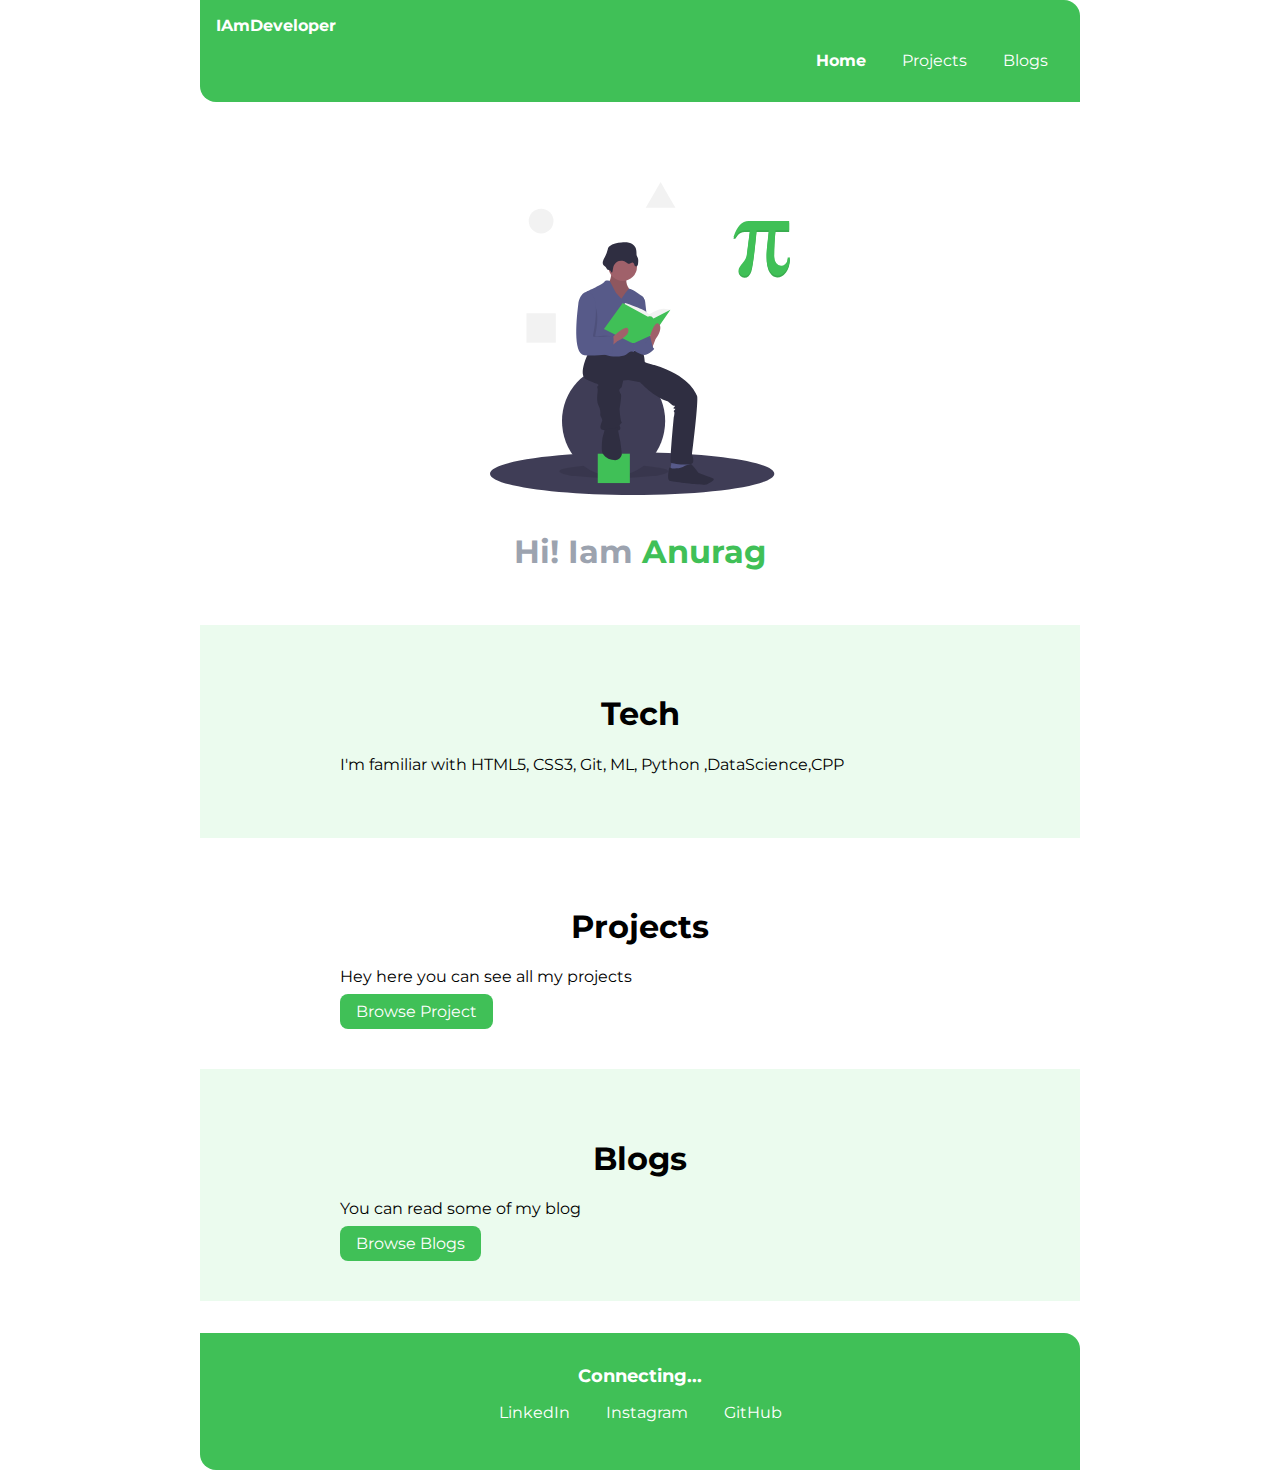
<file: index.html>
<!DOCTYPE html>
<html lang="en">
<head>
    <meta charset="UTF-8">
    <meta http-equiv="X-UA-Compatible" content="IE=edge">
    <meta name="viewport" content="width=device-width, initial-scale=1.0">
    <title>Anurag</title>
    <link href="style.css" rel="stylesheet">
</head>

<body>
    <nav class="navigation">
        <div class="nav-brand">IAmDeveloper</div>
        <ul class="list-non-bullet nav-pills">
            <li  class="list-item-inline">
                <a class="link link-active" href="/">Home</a>
            </li>
            <li class="list-item-inline">
                <a class="link" href="/projects.html">Projects</a>
            </li>
            <li class="list-item-inline">
                <a class="link" href="/blogs.html">Blogs</a>
            </li>
        </ul>
    </nav>
    <header class="hero">
        <img class="hero-img" src="images/hero.svg">
        <h1 class="hero-heading">Hi! Iam <span class="heading-inverted">Anurag </span></h1>    
    </header>
</section>
<section class="section ow">
    <div class="container container-center">
    <h1>Tech</h1>
    <p>I'm familiar with HTML5, CSS3, Git, ML, Python ,DataScience,CPP</p>
</div>
</section>
<section class="section">
    <div class="container container-center">
    <h1>Projects</h1>
    <p>Hey here you can see all my projects</p>
    <a class="link primary-link" href="/projects.html">Browse Project</a>
</div>
</section>
<section class="section ow">
    <div class="container container-center">
    <h1>Blogs</h1>
    <p >You can read some of my blog</p>
    <a class="link primary-link" href="/blogs.html">Browse Blogs</a>
</div>
</section>
<footer class="footer">
    <div class="footer-header">
        Connecting...
    </div>
    <ul class="social-links list-non-bullet">
        <li  class="list-item-inline">
            <a class="link" href="https://www.linkedin.com/in/anurag-29">LinkedIn</a></li>
        <li class="list-item-inline">
            <a class="link" href="https://www.instagram.com/anurag_chaudhary360/">Instagram</a></li>
        <li class="list-item-inline">
            <a class="link" href="https://github.com/AnuragM87">GitHub</a></li>

    </ul>
</footer>

</body>
</html>
</file>
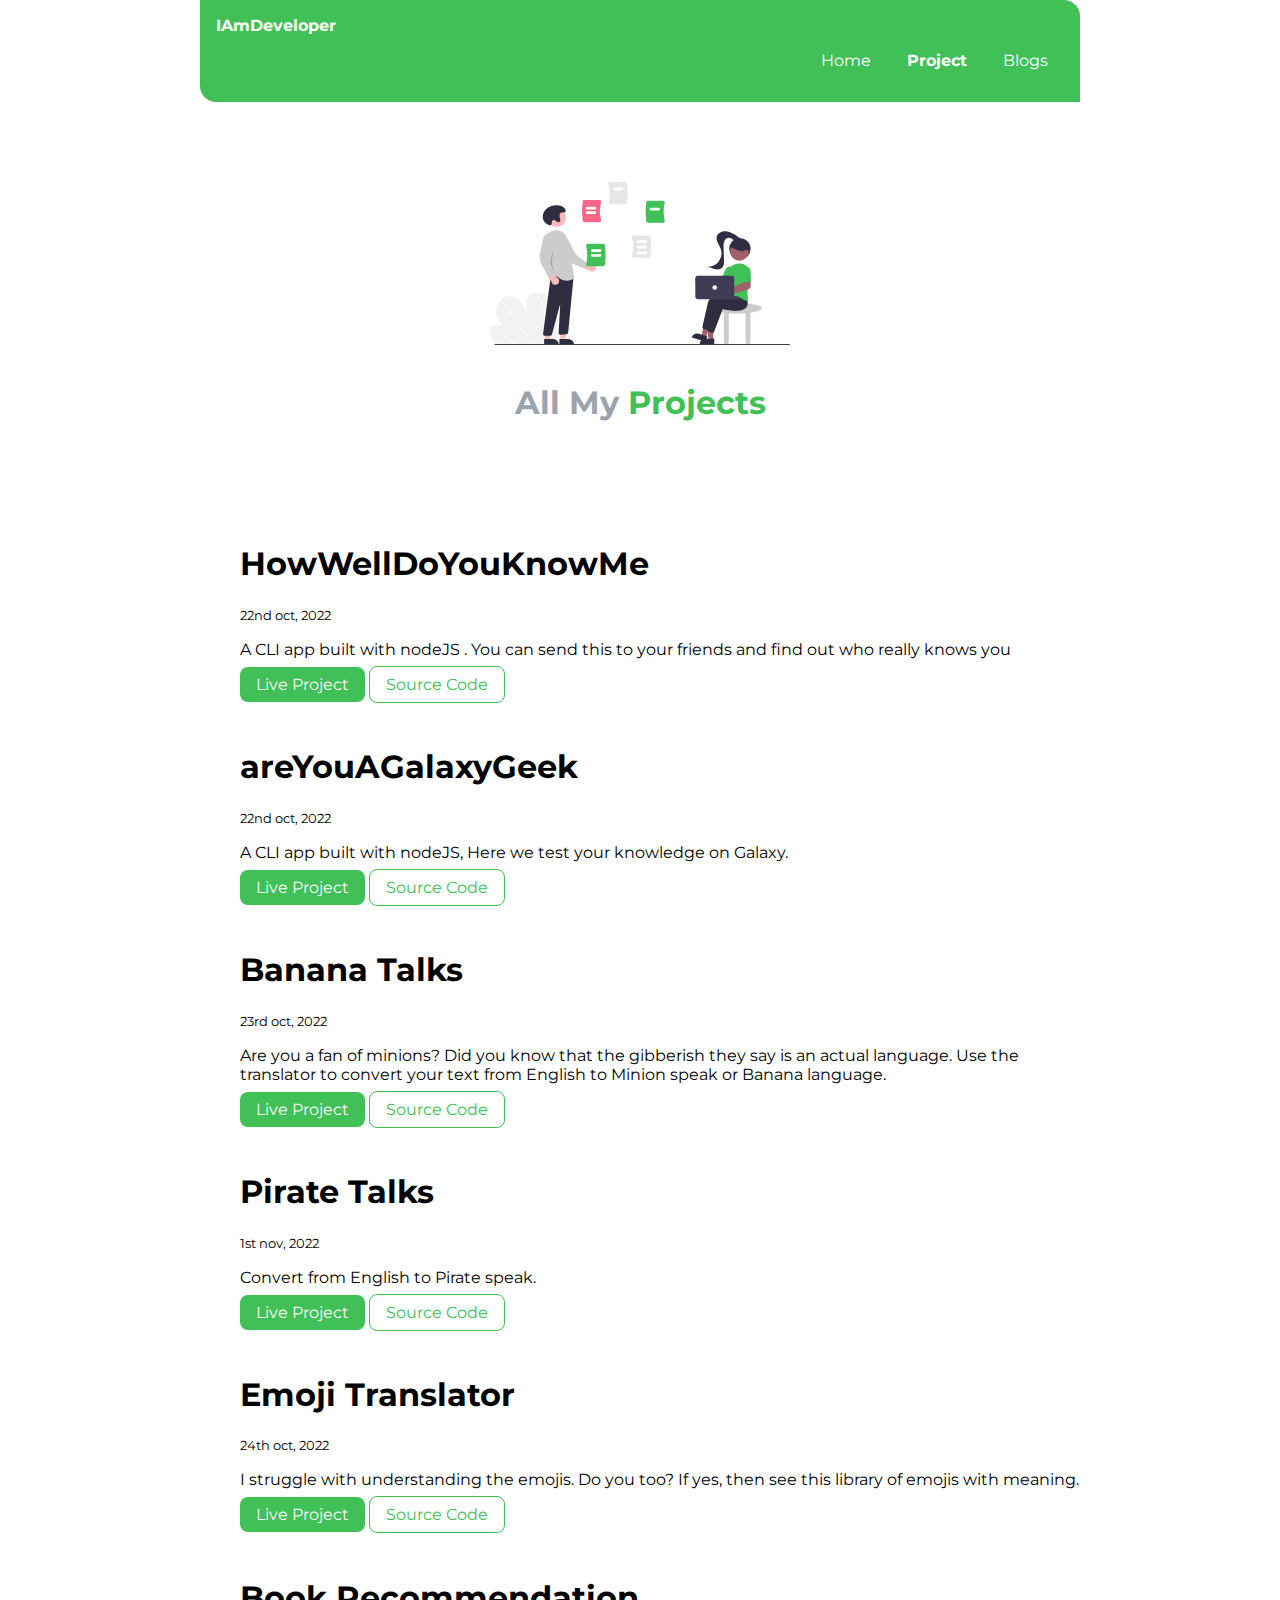
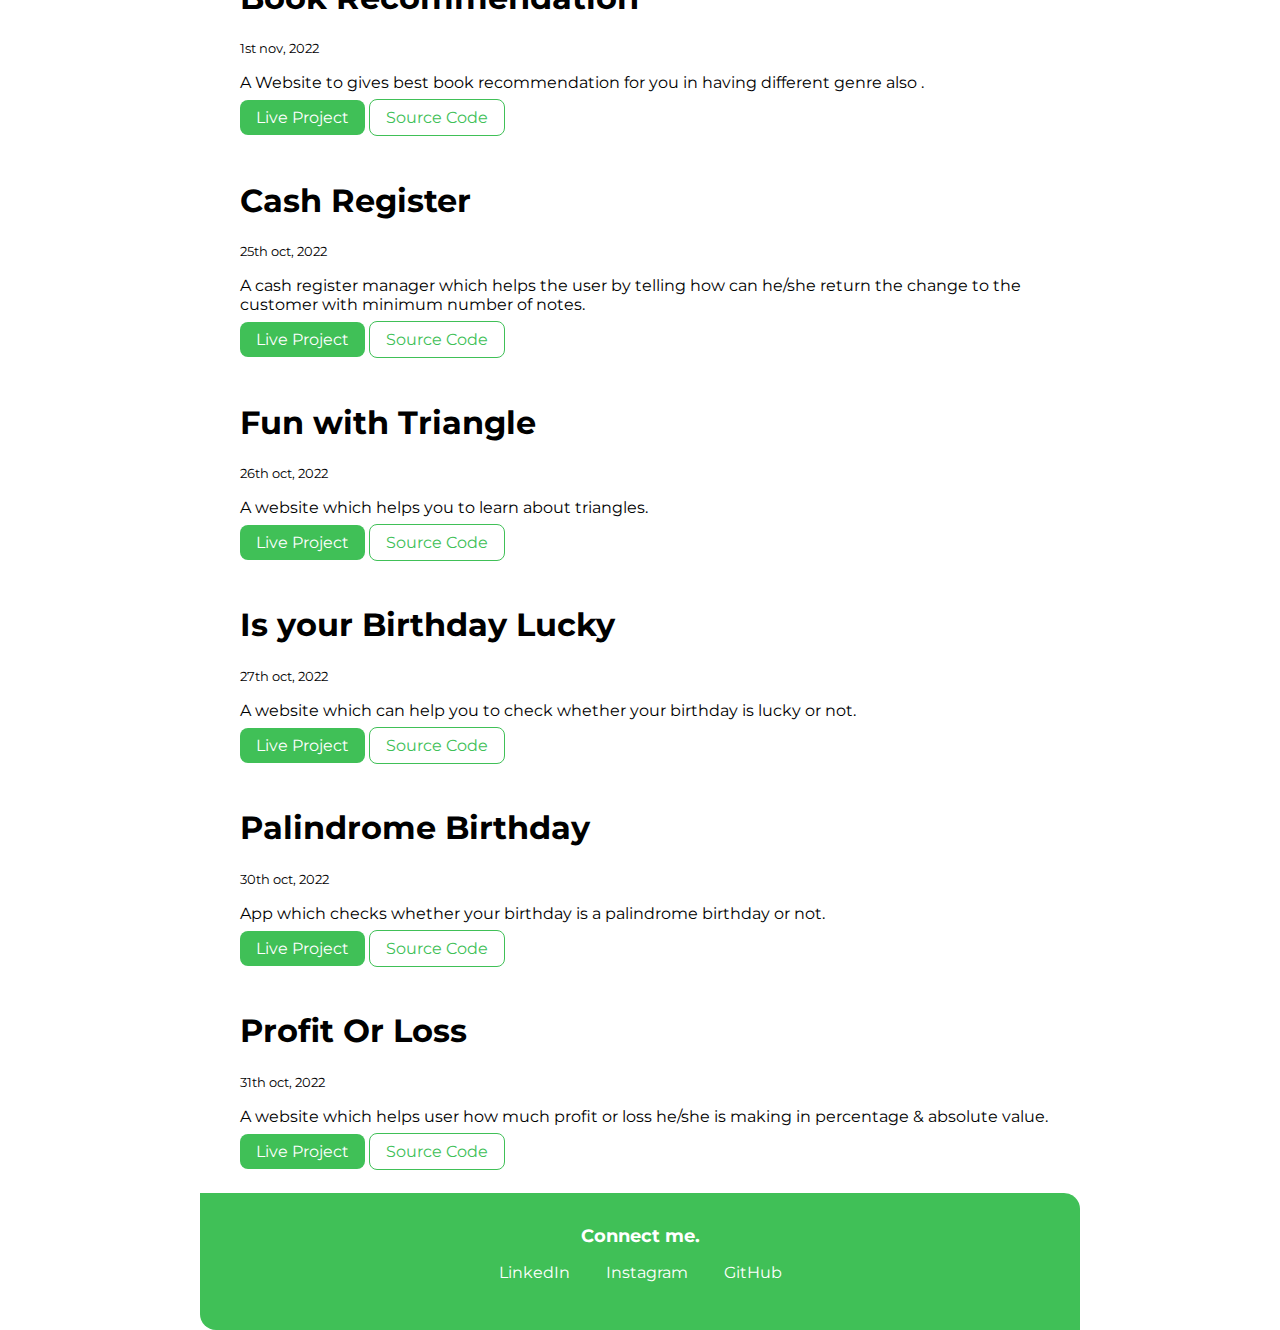
<file: projects.html>
<!DOCTYPE html>
<html lang="en">
<head>
    <meta charset="UTF-8">
    <meta http-equiv="X-UA-Compatible" content="IE=edge">
    <meta name="viewport" content="width=device-width, initial-scale=1.0">
    <title>Projects</title>
    <link href="style.css" rel="stylesheet">
</head>
<body>
    <nav class="navigation">
        <div class="nav-brand">IAmDeveloper</div>
        <ul class="list-non-bullet nav-pills">
            <li  class="list-item-inline">
                <a class="link " href="/">Home</a>
            </li>
            <li class="list-item-inline">
                <a class="link link-active" href="/projects.html">Project</a>
            </li>
            <li class="list-item-inline">
                <a class="link" href="/blogs.html">Blogs</a>
            </li>
        </ul>
    </nav>

    <header class="hero">
        <img class="hero-img" src="/images/projectslist.svg">
        <h1 class="hero-heading">All My <span class="heading-inverted">Projects</span></h1>    
    </header>

    <!-- <section class="section">
        <div class="container container-center">
        <h1>how well do you know me</h1>
        <p>first cli app</p>
        <a class="link primary-link" href="/projects.html">Browse Project</a>
        <a class="link secondary-link" href="/projects.html">Browse Project</a>
    </div>
    </section> -->

    <ol class="list-non-bullet">
        <li>
            <div class="container container-center"></div>
            <h1>HowWellDoYouKnowMe</h1>
                <small>22nd oct, 2022</small>
                <p>
                    A CLI app built with nodeJS . You can send this to your friends and find out who really knows you
                </p>
                <a class="link primary-link" href="https://replit.com/@AnuragChaudhar4/howWellDoYouKnowMe?embed=1&output=1" target="_blank">Live Project</a>
                <a class="link secondary-link" href="https://github.com/AnuragM87/howWellDoYouKnowMe" target="_blank">Source Code</a>
            </div>
        </li> 
        <li>
            <div class="container container-center"></div>
            <h1>areYouAGalaxyGeek</h1>
                <small>22nd oct, 2022</small>
                <p>
                    A CLI app built with nodeJS, Here we test your knowledge on Galaxy. 
                </p>
                <a class="link primary-link" href="https://replit.com/@AnuragChaudhar4/areYouAGalaxyGeek?embed=1&output=1" target="_blank">Live Project</a>
                <a class="link secondary-link" href="https://github.com/AnuragM87/areYouAGalaxyGeek" target="_blank">Source Code</a>
            </div>
        </li> 
        <li>
            <div class="container container-center"></div>
            <h1>Banana Talks</h1>
                <small>23rd oct, 2022</small>
                <p>
                    Are you a fan of minions? Did you know that the gibberish they say is an actual language. Use the translator to convert your text from English to Minion speak or Banana language. 
                </p>
                <a class="link primary-link" href="https://bananatalks.vercel.app/" target="_blank">Live Project</a>
                <a class="link secondary-link" href="https://github.com/AnuragM87/Banana_Talks" target="_blank">Source Code</a>
            </div>
        </li> 
        
        <li>
            <div class="container container-center"></div>
            <h1>Pirate Talks</h1>
                <small>1st nov, 2022</small>
                <p>
                    Convert from English to Pirate speak. 
                </p>
                <a class="link primary-link" href="https://piratetalks.vercel.app/" target="_blank">Live Project</a>
                <a class="link secondary-link" href="https://github.com/AnuragM87/Pirate_talks" target="_blank">Source Code</a>
            </div>
        </li> 
  
        <li>
            <div class="container container-center"></div>
            <h1>Emoji Translator</h1>
                <small>24th oct, 2022</small>
                <p>
                    I struggle with understanding the emojis. Do you too? If yes, then see this library of emojis with meaning. 
                </p>
                <a class="link primary-link" href="https://pxwh41.csb.app/" target="_blank">Live Project</a>
                <a class="link secondary-link" href="https://github.com/AnuragM87/EmojiTranslator" target="_blank">Source Code</a>
            </div>
        </li> 
        
        <li>
            <div class="container container-center"></div>
            <h1>Book Recommendation</h1>
                <small>1st nov, 2022</small>
                <p>
                    A Website to gives best book recommendation for you in having different genre also . 
                </p>
                <a class="link primary-link" href="https://hvxstl.csb.app//" target="_blank">Live Project</a>
                <a class="link secondary-link" href="https://github.com/AnuragM87/bookRecommendation" target="_blank">Source Code</a>
            </div>
        </li>
        <li>
            <div class="container container-center"></div>
            <h1>Cash Register</h1>
                <small>25th oct, 2022</small>
                <p>
                    A cash register manager which helps the user by telling how can he/she return the change to the customer with minimum number of notes. 
                </p>
                <a class="link primary-link" href="https://cashregister-nine.vercel.app/" target="_blank">Live Project</a>
                <a class="link secondary-link" href="https://github.com/AnuragM87/CashRegister" target="_blank">Source Code</a>
            </div>
        </li> 

        <li>
            <div class="container container-center"></div>
            <h1>Fun with Triangle</h1>
                <small>26th oct, 2022</small>
                <p>
                    A website which helps you to learn about triangles. 
                </p>
                <a class="link primary-link" href="https://funwithtriangles.vercel.app/" target="_blank">Live Project</a>
                <a class="link secondary-link" href="https://github.com/AnuragM87/FunWithTriangles" target="_blank">Source Code</a>
            </div>
        </li> 

        <li>
            <div class="container container-center"></div>
            <h1>Is your Birthday Lucky</h1>
                <small>27th oct, 2022</small>
                <p>
                    A website which can help you to check whether your birthday is lucky or not. 
                </p>
                <a class="link primary-link" href="https://isyourbirthdaylucky.vercel.app/" target="_blank">Live Project</a>
                <a class="link secondary-link" href="https://github.com/AnuragM87/IsYourBirthdayLucky" target="_blank">Source Code</a>
            </div>
        </li> 

        <li>
            <div class="container container-center"></div>
            <h1>Palindrome Birthday</h1>
                <small>30th oct, 2022</small>
                <p>
                    App which checks whether your birthday is a palindrome birthday or not. 
                </p>
                <a class="link primary-link" href="https://palindromebirthday.vercel.app/" target="_blank">Live Project</a>
                <a class="link secondary-link" href="https://github.com/AnuragM87/palindrome_birthday" target="_blank">Source Code</a>
            </div>
        </li> 

        <li>
            <div class="container container-center"></div>
            <h1>Profit Or Loss</h1>
                <small>31th oct, 2022</small>
                <p>
                    A website which helps user how much profit or loss he/she is making in percentage & absolute value. 
                </p>
                <a class="link primary-link" href="https://stocks-phi-teal.vercel.app/" target="_blank">Live Project</a>
                <a class="link secondary-link" href="https://github.com/AnuragM87/ProfitAndLoss" target="_blank">Source Code</a>
            </div>
        </li> 
    </ol>

    
    <footer class="footer">
        <div class="footer-header">
            Connect me.
        </div>
        <ul class="social-links list-non-bullet">
            <li  class="list-item-inline">
                <a class="link" href="https://www.linkedin.com/in/anurag-29">LinkedIn</a></li>
            <li class="list-item-inline">
                <a class="link" href="https://www.instagram.com/anurag_chaudhary360/">Instagram</a></li>
            <li class="list-item-inline">
                <a class="link" href="https://github.com/AnuragM87">GitHub</a></li>

        </ul>
    </footer>
</body>
</html>
</file>
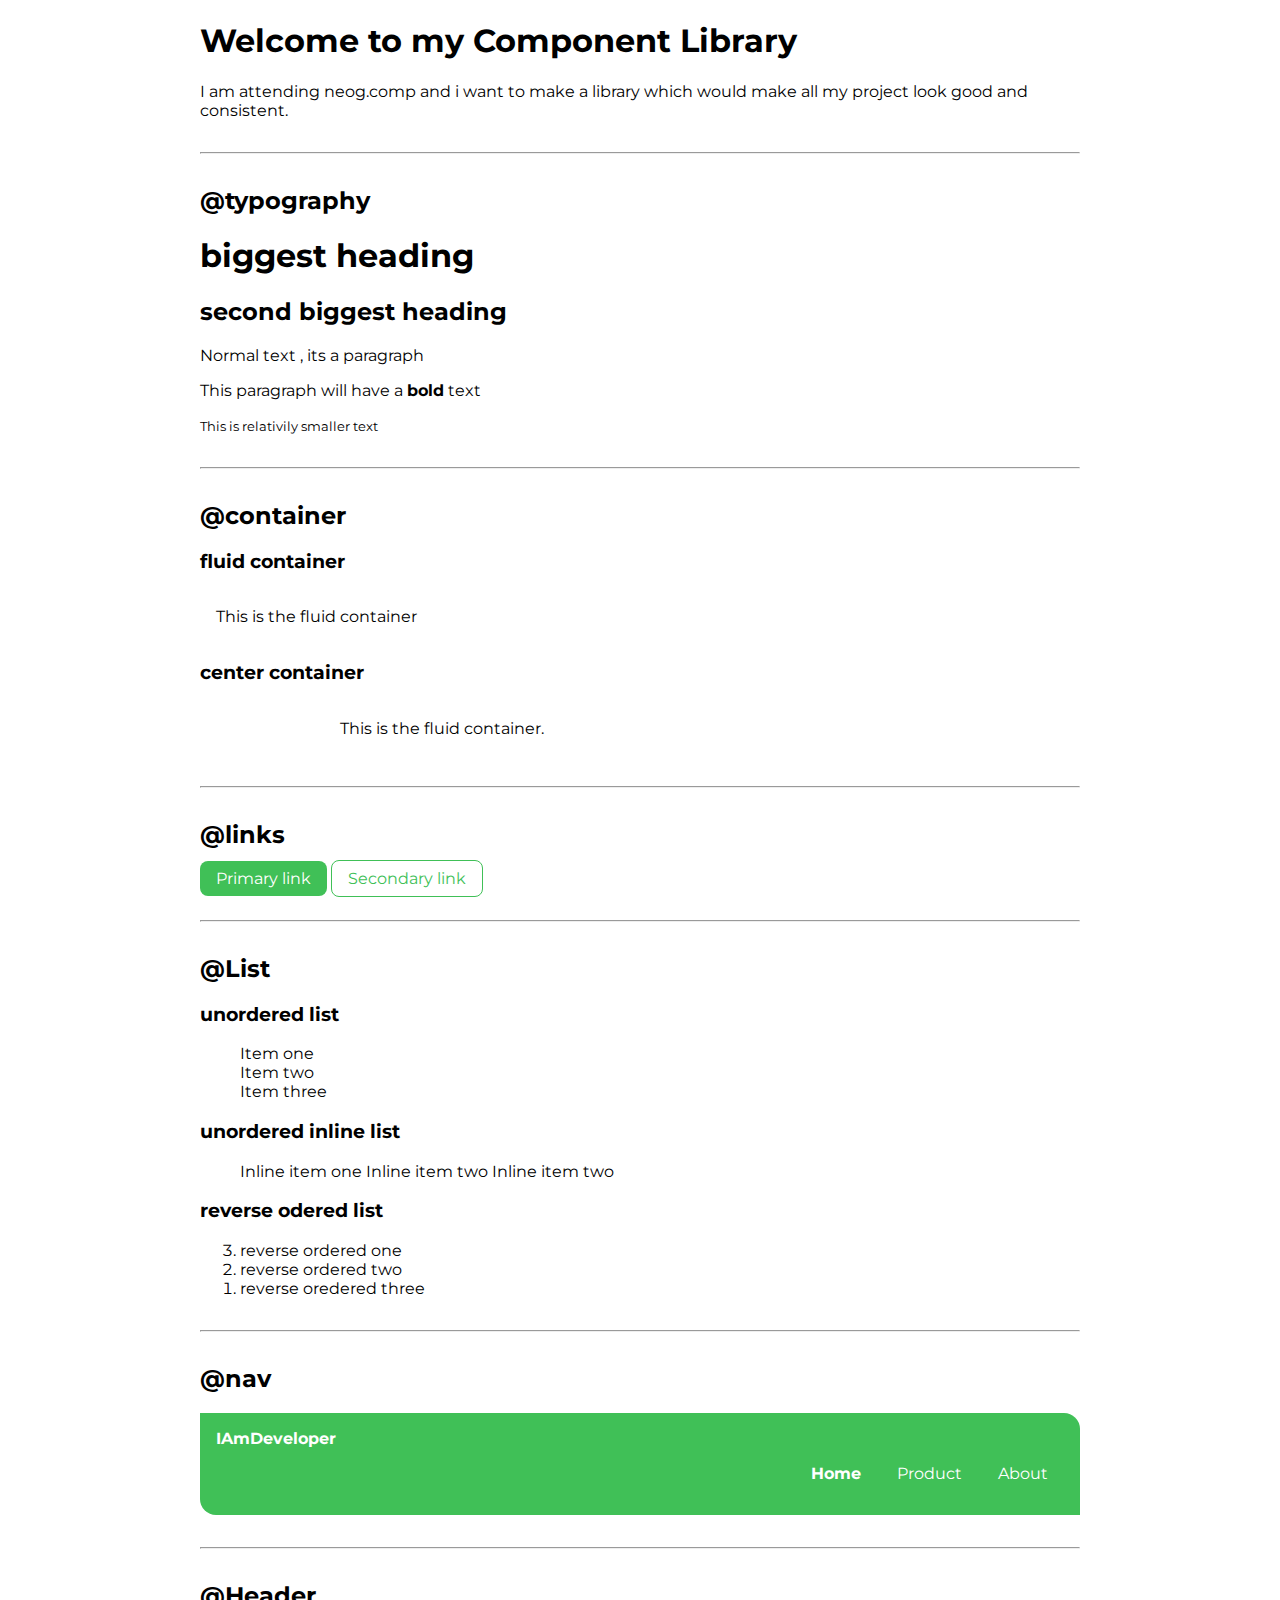
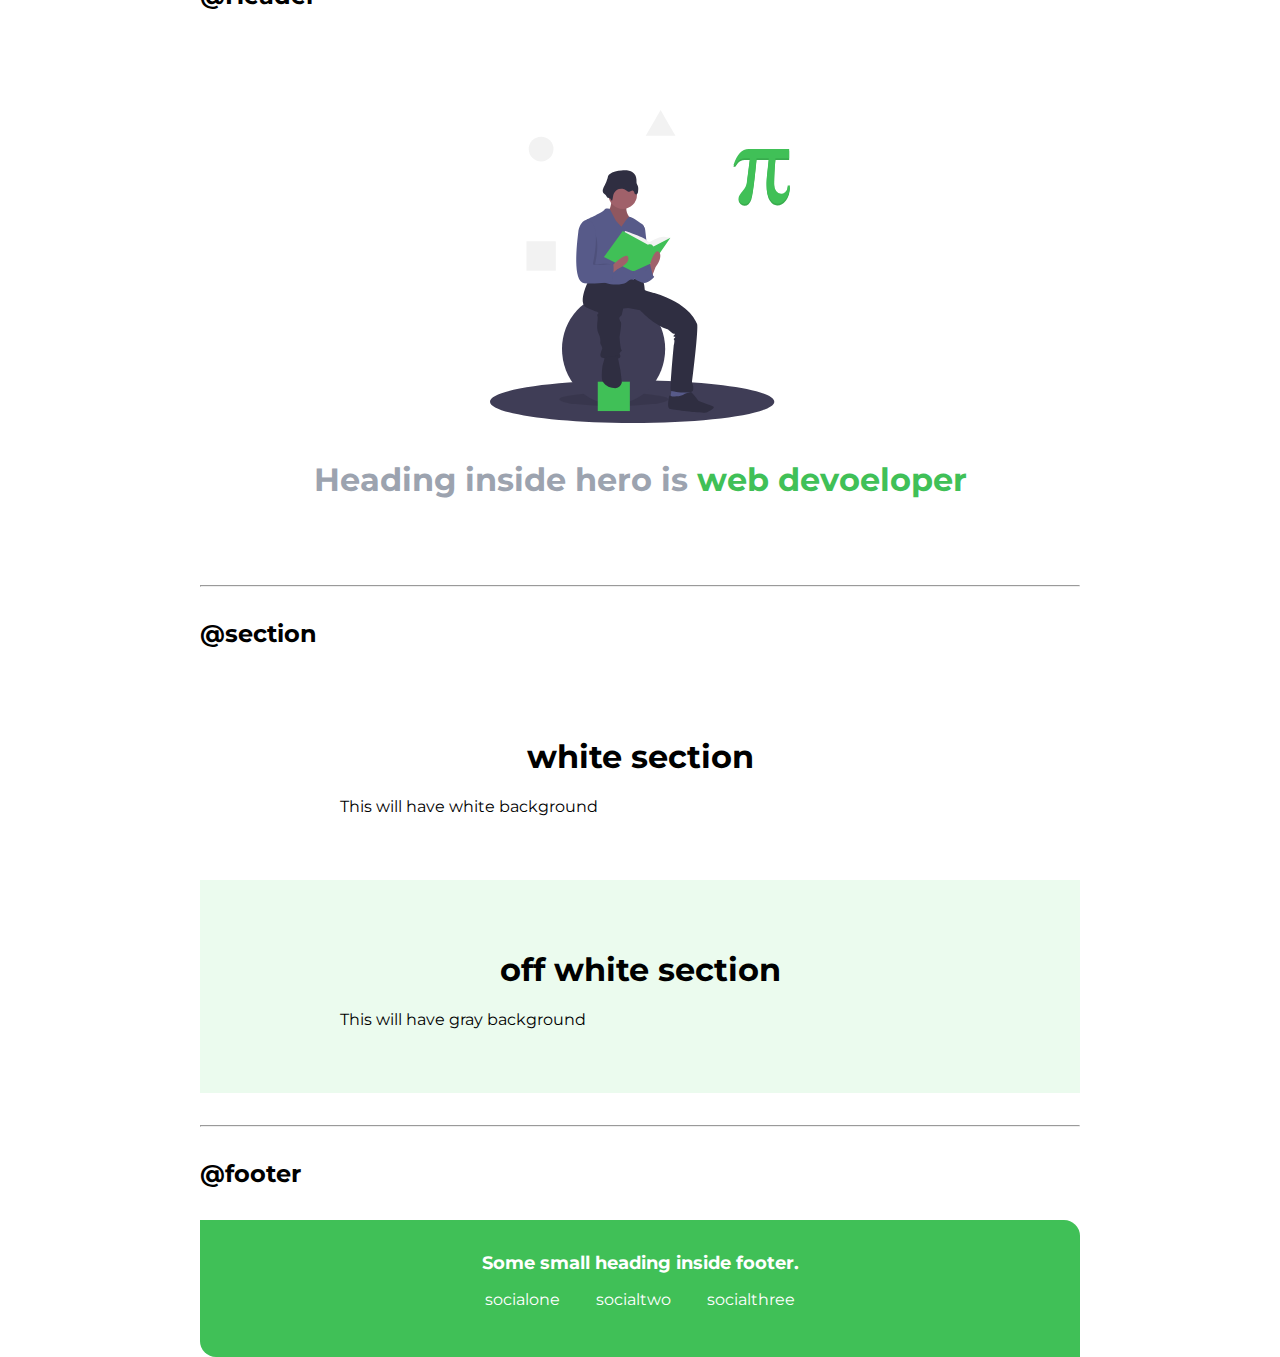
<file: lib/components.html>
<!DOCTYPE html>
<html lang="en">
<head>
    <meta charset="UTF-8">
    <meta http-equiv="X-UA-Compatible" content="IE=edge">
    <meta name="viewport" content="width=device-width, initial-scale=1.0">
    <title>Component Library</title>
    <link href="/style.css" rel="stylesheet">
</head>
<body>
    <h1 id="lib-header">Welcome to my Component Library</h1>
    <p1 class="para">
        I am attending neog.comp and i want to make a library which would make all my project look good and consistent.
    </p1>
    <hr>
    <h2>@typography</h2>
    <h1>biggest heading </h1>
    <h2>second biggest heading  </h2>
    <p>Normal text , its a paragraph</p>
    <p>This paragraph will have a <strong>bold</strong> text</p>
    <small>This is relativily smaller text</small>
    <hr>
    <h2>@container</h2>
    <h3>fluid container</h3>
    <div class="container
    container-fluid">This is the fluid container</div>
    <h3>center container</h3>
    <div class="container
    container-center">This is the fluid container.</div>
    <hr>
    <h2>@links</h2>
    <a class="link primary-link" href="/">Primary link</a>
    <a class="link secondary-link" href="'/">Secondary link</a>
    <hr>
    <h2>@List</h2>
    <h3>unordered list</h3>
    <ul class="list-non-bullet">
        <li>Item one</li>
        <li>Item two</li>
        <li>Item three</li>
    </ul>
    <h3>unordered inline list</h3>
    <ul class="list-non-bullet">
        <li class="list-item-inline">Inline item one</li>
        <li class="list-item-inline">Inline item two</li>
        <li class="list-item-inline">Inline item two</li>
    </ul>
    <h3>reverse odered list</h3>
    <ol reversed>
        <li>reverse ordered one</li>
        <li>reverse ordered two</li>
        <li>reverse oredered three</li>
    </ol>
    <hr>
    <h2>@nav</h2>
    <nav class="navigation">
        <div class="nav-brand">IAmDeveloper</div>
        <ul class="list-non-bullet nav-pills">
            <li  class="list-item-inline">
                <a class="link link-active" href="\">Home</a>
            </li>
            <li class="list-item-inline">
                <a class="link" href="\">Product</a>
            </li>
            <li class="list-item-inline">
                <a class="link" href="\">About</a>
            </li>
        </ul>
    </nav>
    <hr>
    <h2>@Header</h2>
    <header class="hero">
        <img class="hero-img" src="/images/hero.svg">
        <h1 class="hero-heading">Heading inside hero is <span class="heading-inverted">web devoeloper</span></h1>    
    </header>
    <hr>
    <h2>@section</h2> 
    <section class="section">
        <div class="container container-center">
        <h1>white section</h1>
        <p>This will have white background</p>
    </div>

    </section>
    <section class="section ow">
        <div class="container container-center">
        <h1>off white section</h1>
        <p>This will have gray background</p>
    </div>
    </section>
<hr>
<h2>@footer</h2>
<footer class="footer">
    <div class="footer-header">
        Some small heading inside footer.
    </div>
    <ul class="social-links list-non-bullet">
        <li  class="list-item-inline">
            <a class="link" href="/">socialone</a></li>
        <li class="list-item-inline">
            <a class="link" href="/">socialtwo</a></li>
        <li class="list-item-inline">
            <a class="link" href="/">socialthree</a></li>
    </ul>
</footer>
</body>
</html>
</file>
<file: style.css>
@import url('https://fonts.googleapis.com/css2?family=Montserrat&display=swap');
:root{
    --primary-color:#40c057;
    --dark-grey:#9ca3af;
    --off-white:#ebfbee;


}
body{
    font-family: 'Montserrat', sans-serif;
    margin: 0px auto;
    max-width: 55rem;
}
hr{
    margin: 2rem 0rem;
}

/* .margin-md{
    margin: 2rem;
} */

.container{
    padding: 1rem 1rem;

}
.container-center{
    max-width: 600px;
    margin:auto;
}
.text{
    margin:2rem;

}
.link{
    text-decoration: none;
    padding: 0.5rem 1rem;
}
.primary-link{
    background-color:var(--primary-color);
    border-radius: 0.5rem;
    color: white;
}
.secondary-link{
    color:var(--primary-color);
    border-radius: 0.5rem;
    border: 1px solid var(--primary-color);

}
/**list**/
.list-non-bullet{
    list-style:none;

    
}
.list-item-inline{
    display:inline;
    padding: 0rem,0.5rem;

}
.navigation{
    background-color: var(--primary-color);
    color: white;
    padding: 1rem;
    border-bottom-left-radius: 1rem;
    border-top-right-radius: 1rem;

}
.navigation .nav-brand{
    font-weight: bold;
}

.navigation .link{
    color: white;
}
.navigation .nav-pills{
    text-align: right;
}
.navigation .link-active{
    font-weight: bold;
}


/* hero*/
.hero{
    padding: 2rem;
    padding-top: 5rem;
}
.hero .hero-img{
    max-width: 300px;
    display:block;
    margin: auto;

}

.hero .hero-heading{
    text-align: center;
    padding-top: 1rem;
    color: var(--dark-grey);
}
.hero .hero-heading .heading-inverted{
    color: var(--primary-color);
}

/* section */
.section{

    padding: 2rem;
}
.section h1 {
    text-align: center; 
}

.ow{
    background-color: var(--off-white);
}

/* footer */

footer{
    background-color: var(--primary-color);
    padding: 2rem 0rem;
    margin-top: 2rem;
    text-align: center;
    color: white;
    border-top-right-radius: 1rem;
    border-bottom-left-radius: 1rem;


}
.footer .link{
    color: white;

}
.footer .footer-header{
font-weight: bold;
font-size: large;
}
.footer ul{
    padding-inline-start: 0px;
}
</file>
